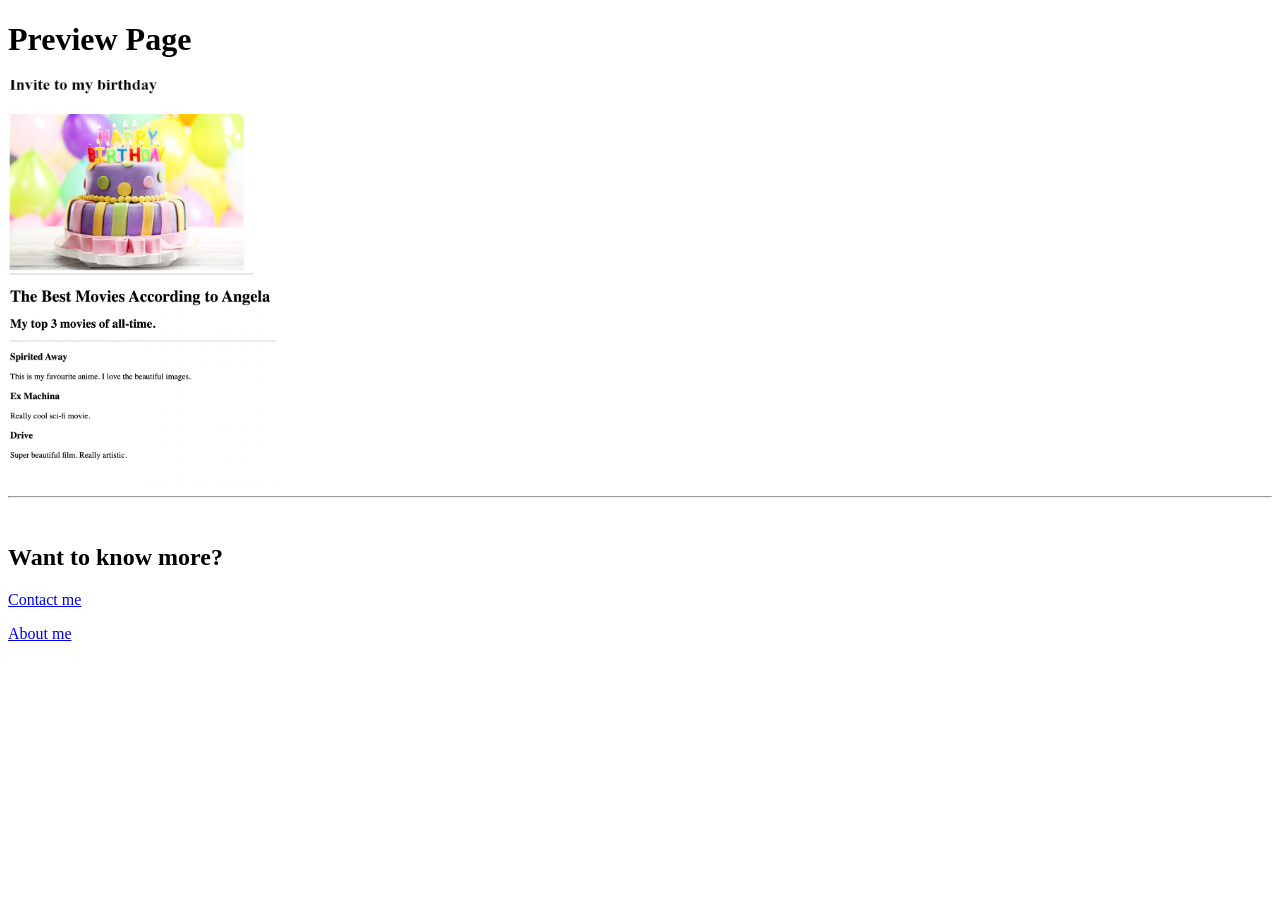
<file: index.html>
<!-- TODO 1: Create the HTML Boilerplate -->
<!DOCTYPE html>
<html lang="en">
<head>
    <meta charset="UTF-8">
    <meta name="viewport" content="width=device-width, initial-scale=1.0">
    <title>Display Website</title>
</head>
<body>
    <h1>Preview Page</h1>
    <a href = "./public/birthday-invite.html"> <img src = "./assets/images/Bdaypic.png" height="200" alt = "Cake"></a>
    <br>
    <a href = "./public/movie-ranking.html"> <img src = "./assets/images/movie-ranking.png" height="200" alt = "Wtf"> </a>
    <hr>
    <br>
    <h2>Want to know more?</h2>
    <p><a href = "./public/contact.html">Contact me</a></p>
    <p> <a href = "./public/about.html" >About me</a></p>




</body>
</html>




<!-- TODO 5: Add a link to the project pages -->

<!-- TODO 6: Add images to show the project previews
HINT for TODO 6: You can use the height attribute set to 200 to make the image smaller:
https://developer.mozilla.org/en-US/docs/Web/HTML/Element/img#attr-height -->

<!-- TODO 7: Add the Contact Me and About Me page links -->
</file>
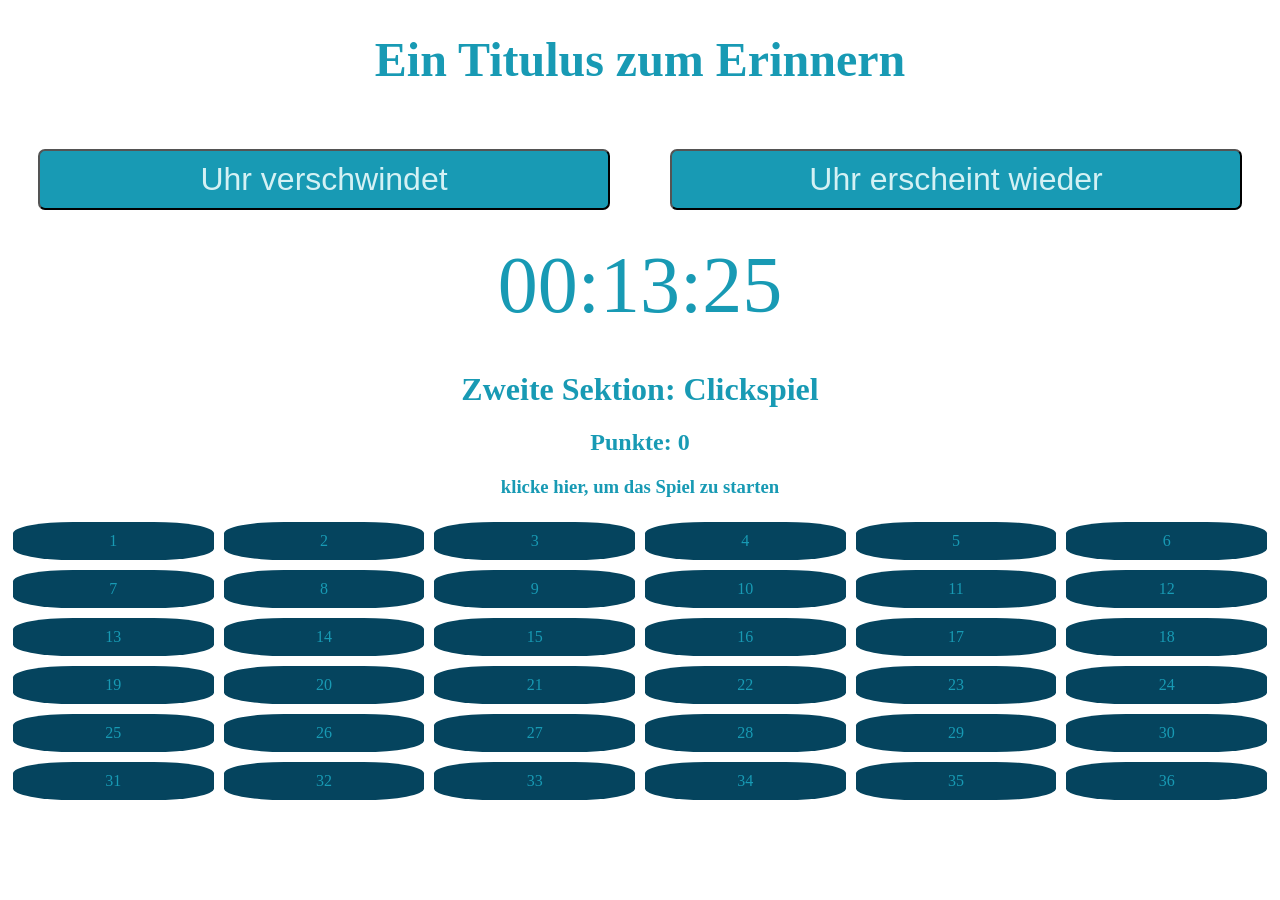
<file: 24_07_10reaktualisierung/index.html>
<!DOCTYPE html>
<html lang="en">
<head>
    <meta charset="UTF-8">
    <meta name="viewport" content="width=device-width, initial-scale=1.0">
    <title>Document</title>
    <link rel="stylesheet" href="style.css">
    <script src="https://ajax.googleapis.com/ajax/libs/jquery/3.6.0/jquery.min.js"></script>
    <script src="uhr.js"></script>
    <script src="klickspiel.js"></script>
</head>
<body>
    <h1 id = "maintitle">Ein Titulus zum Erinnern</h1>
<div id = "buttons">
    <button class = "anfangsbuttons" id = "zurückbutton">Uhr verschwindet</button>
    <button class = "anfangsbuttons" id = "verschwindebutton">Uhr erscheint wieder</button>
</div>
<div id = "clock">
    00:00:00
</div>
<br>
<div class = "einhüll-divs" id = "div2">
    <div class = "einhüll-divs" id ="div3">
        <h1 class = "sekundär-titel">Zweite Sektion: Clickspiel</h1>
        <h2 id = "tertiär-titel">Punkte: 0</h2>
        <h3 id = "anklick-titel">klicke hier, um das Spiel zu starten</h3>
        <div id = "spiel-div">
            <div id = "1" class = "kasten">1</div>
            <div id = "2" class = "kasten">2</div>
            <div id = "3" class = "kasten">3</div>
            <div id = "4" class = "kasten">4</div>
            <div id = "5" class = "kasten">5</div>
            <div id = "6" class = "kasten">6</div>
            <div id = "7" class = "kasten">7</div>
            <div id = "8" class = "kasten">8</div> 
            <div id = "9" class = "kasten">9</div>
            <div id = "10"class = "kasten">10</div>
            <div id = "11"class = "kasten">11</div>
            <div id = "12"class = "kasten">12</div>
            <div id = "13"class = "kasten">13</div>
            <div id = "14"class = "kasten">14</div>
            <div id = "15"class = "kasten">15</div>
            <div id = "16"class = "kasten">16</div>
            <div id = "17"class = "kasten">17</div>
            <div id = "18"class = "kasten">18</div>
            <div id = "19"class = "kasten">19</div>
            <div id = "20"class = "kasten">20</div>
            <div id = "21"class = "kasten">21</div>
            <div id = "22"class = "kasten">22</div>
            <div id = "23"class = "kasten">23</div>
            <div id = "24"class = "kasten">24</div>
            <div id = "25"class = "kasten">25</div>
            <div id = "26"class = "kasten">26</div>
            <div id = "27"class = "kasten">27</div>
            <div id = "28"class = "kasten">28</div>
            <div id = "29"class = "kasten">29</div>
            <div id = "30"class = "kasten">30</div>
            <div id = "31"class = "kasten">31</div>
            <div id = "32"class = "kasten">32</div>
            <div id = "33"class = "kasten">33</div>
            <div id = "34"class = "kasten">34</div>
            <div id = "35"class = "kasten">35</div>
            <div id = "36"class = "kasten">36</div>
        </div>
    </div>





</div>
</body>
</html>
</file>
<file: 24_07_10reaktualisierung/style.css>
/*
Navy Blue
#05445E
Blue Grotto
#189AB4
Blue Green
#75E6DA
Baby Blue
#D4F1F4
*/

body{
    background-color: white
}
#maintitle{
    font-size: 3rem;
    text-align: center;
    color: #189AB4;
}

.hide{
    opacity: 0;
}

.anfangsbuttons{
    font-size: 2rem;
    border-radius: 7px;
    border: 1px black 1;
    width: 50%;
    margin: 30px;
    padding: 10px;
    background-color: #189AB4;
    color: #D4F1F4;
}

#buttons{
    display: flex;
    text-align: center; 
}

#clock{
    text-align: center;
    color: #189AB4;
    font-size: 5rem;
    transition: opacity 1.0s ease-in-out;
}

.einhüll-divs{
    text-align: center;
    color: #189AB4;
}

#spiel-div{
    display: grid;
    align-content: center;
    grid-template-columns: auto auto auto auto auto auto;
    grid-template-rows: auto auto auto auto auto auto;
}

#spiel-div > div {
    background-color: #05445E;
    margin: 5px;
    border-radius: 30%;
    padding: 10px;
    transition: opacity 0.25s ease-in-out;
}
</file>
